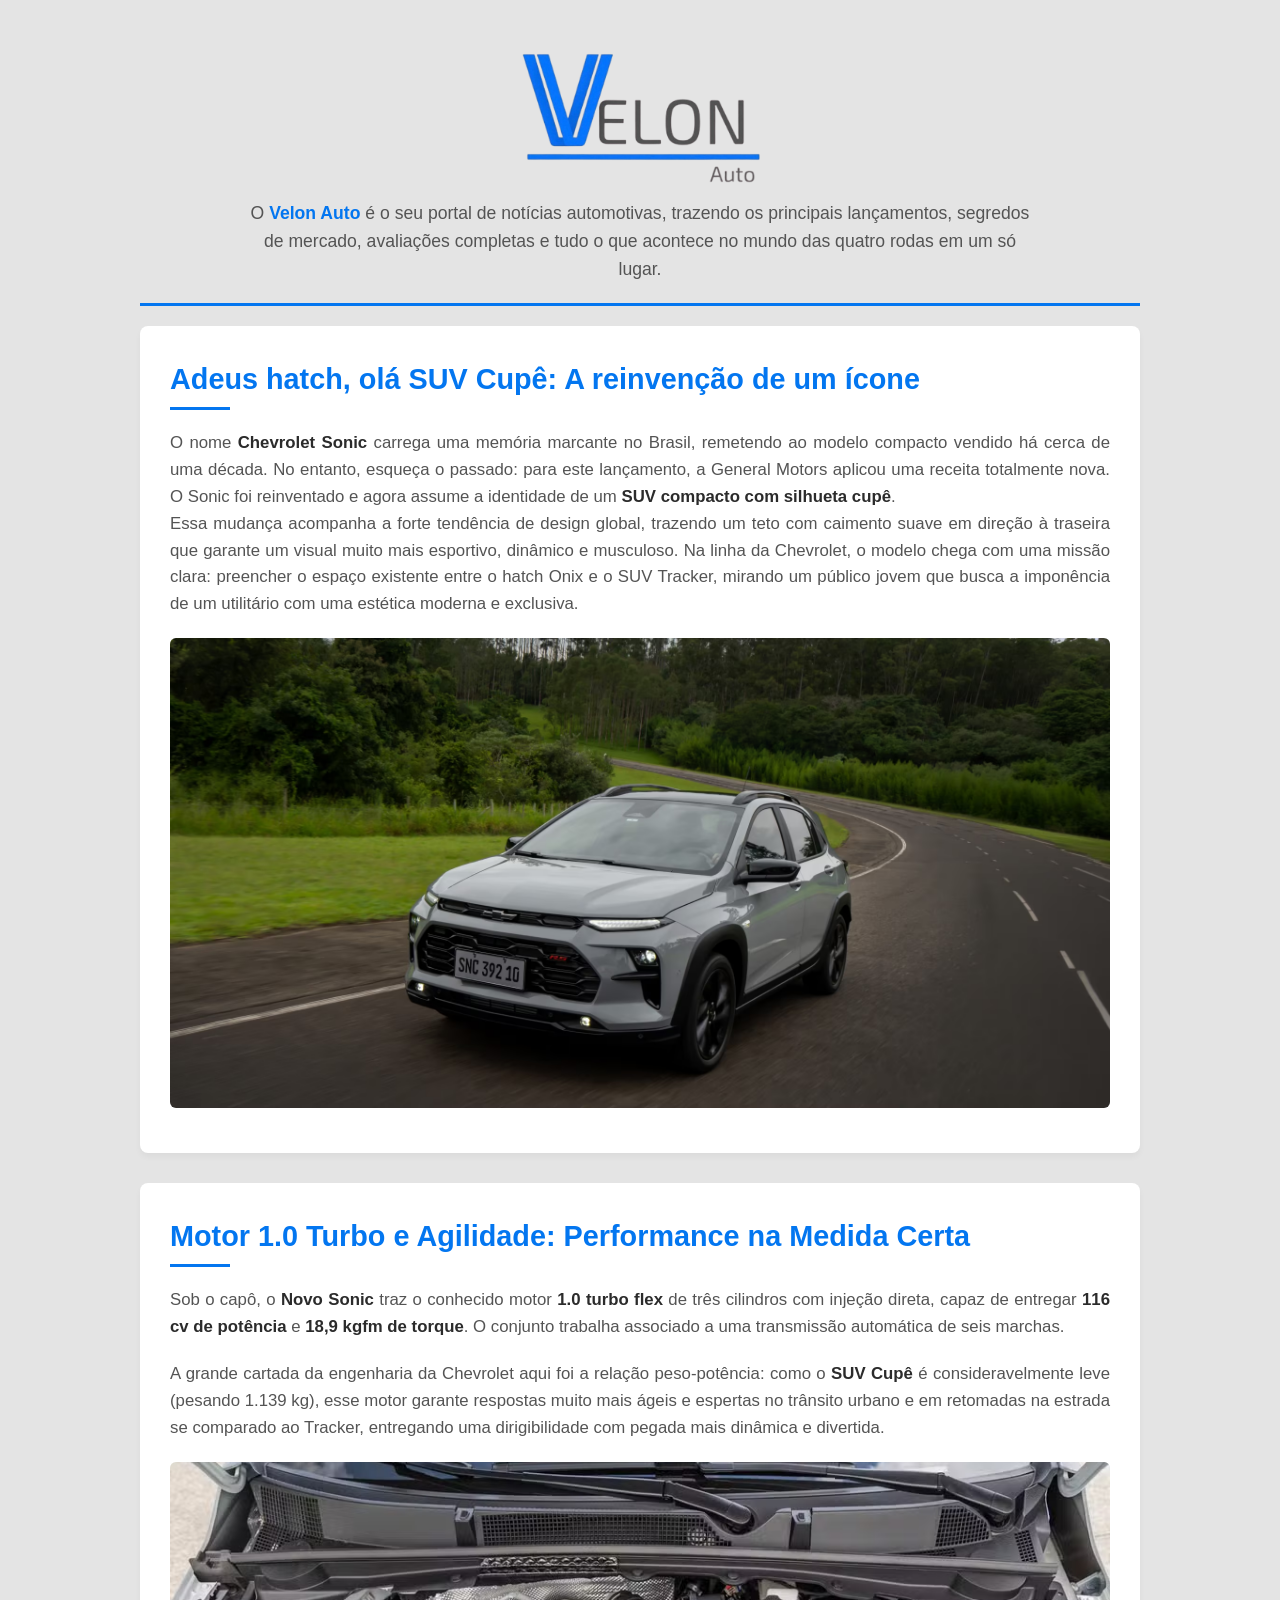
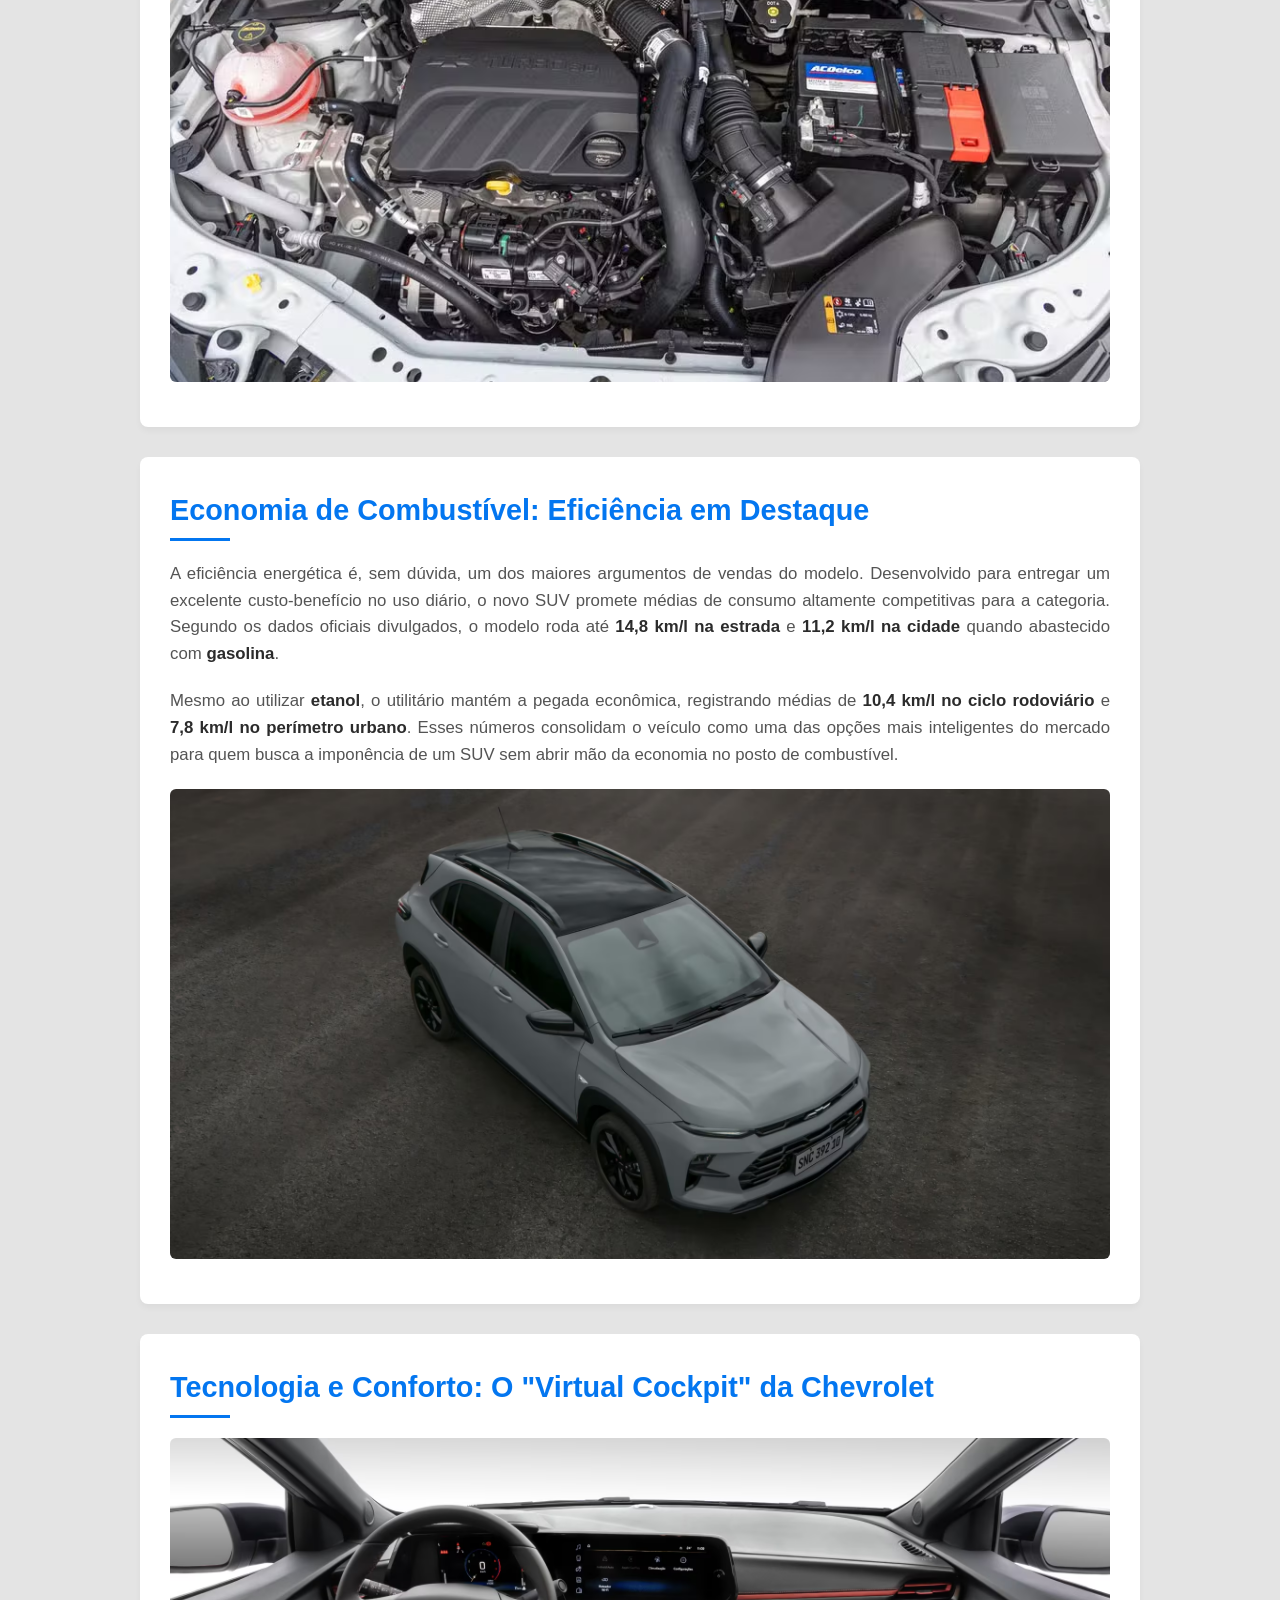
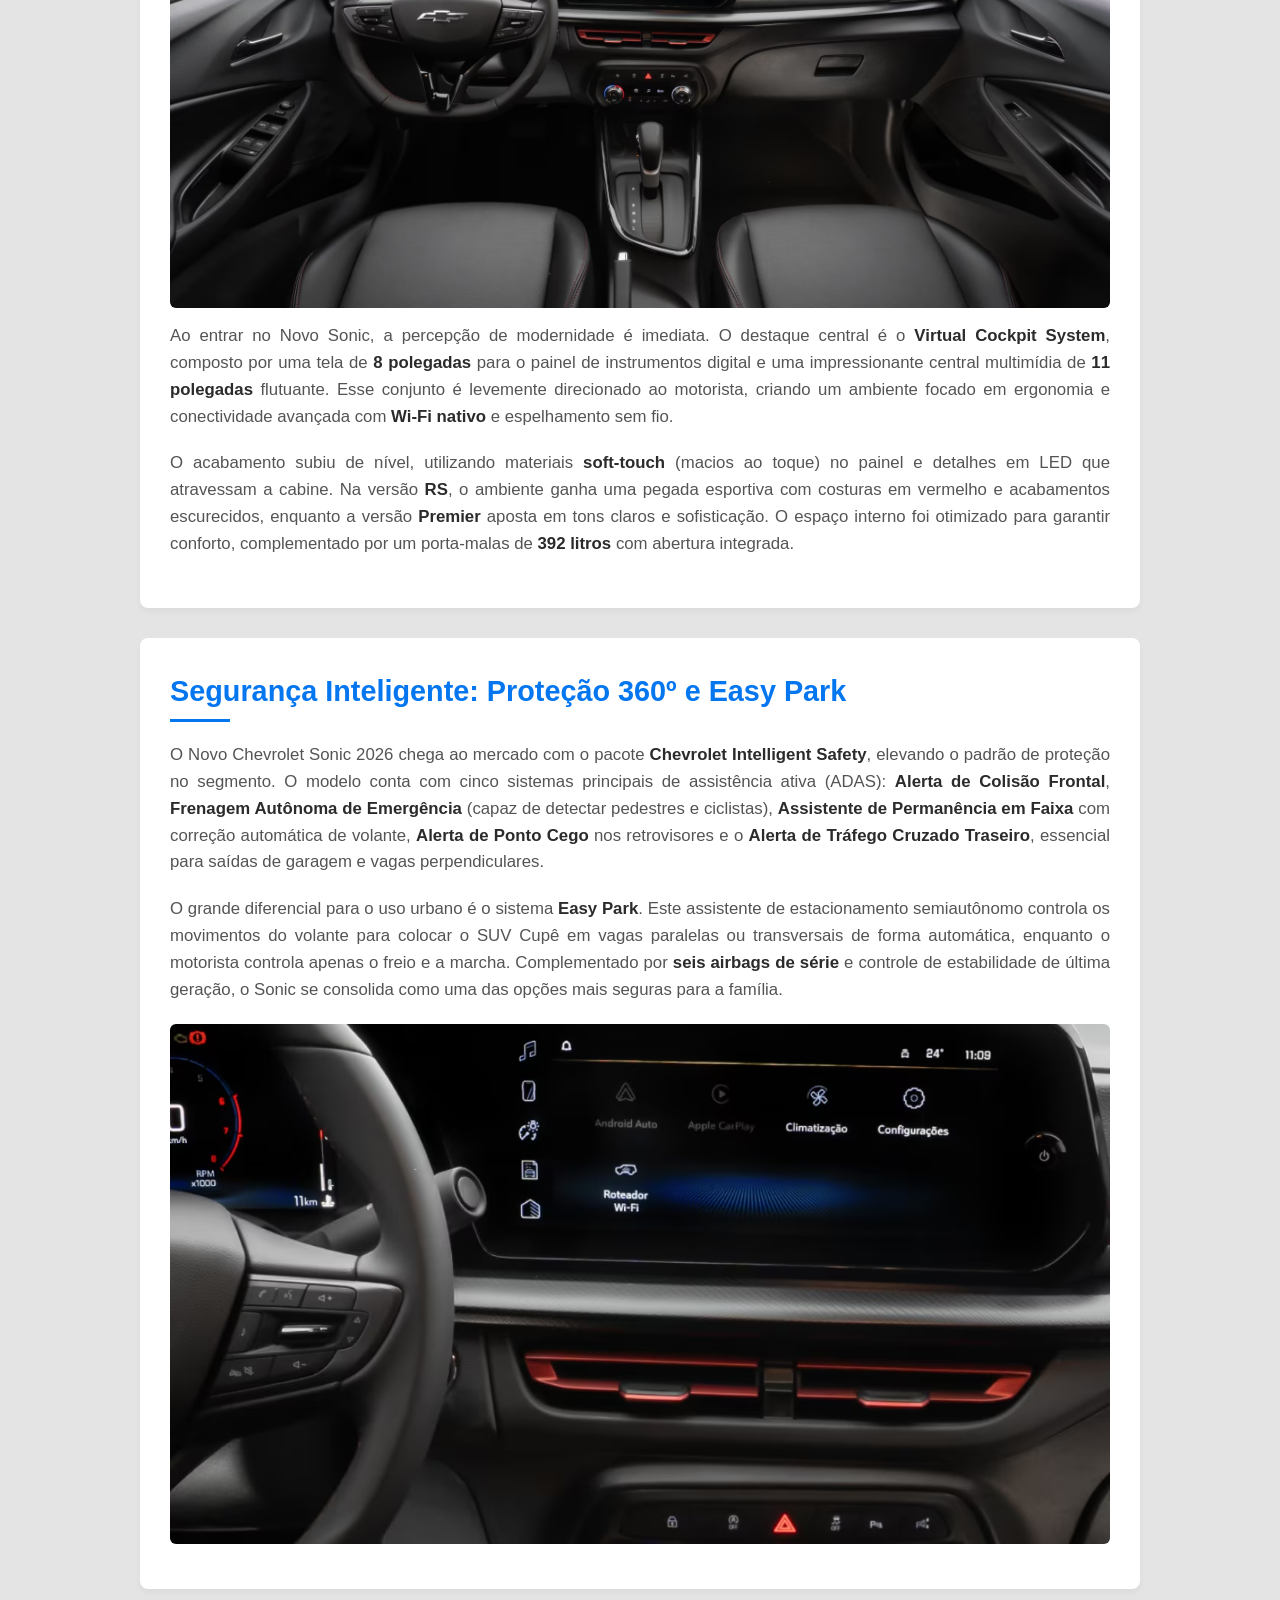
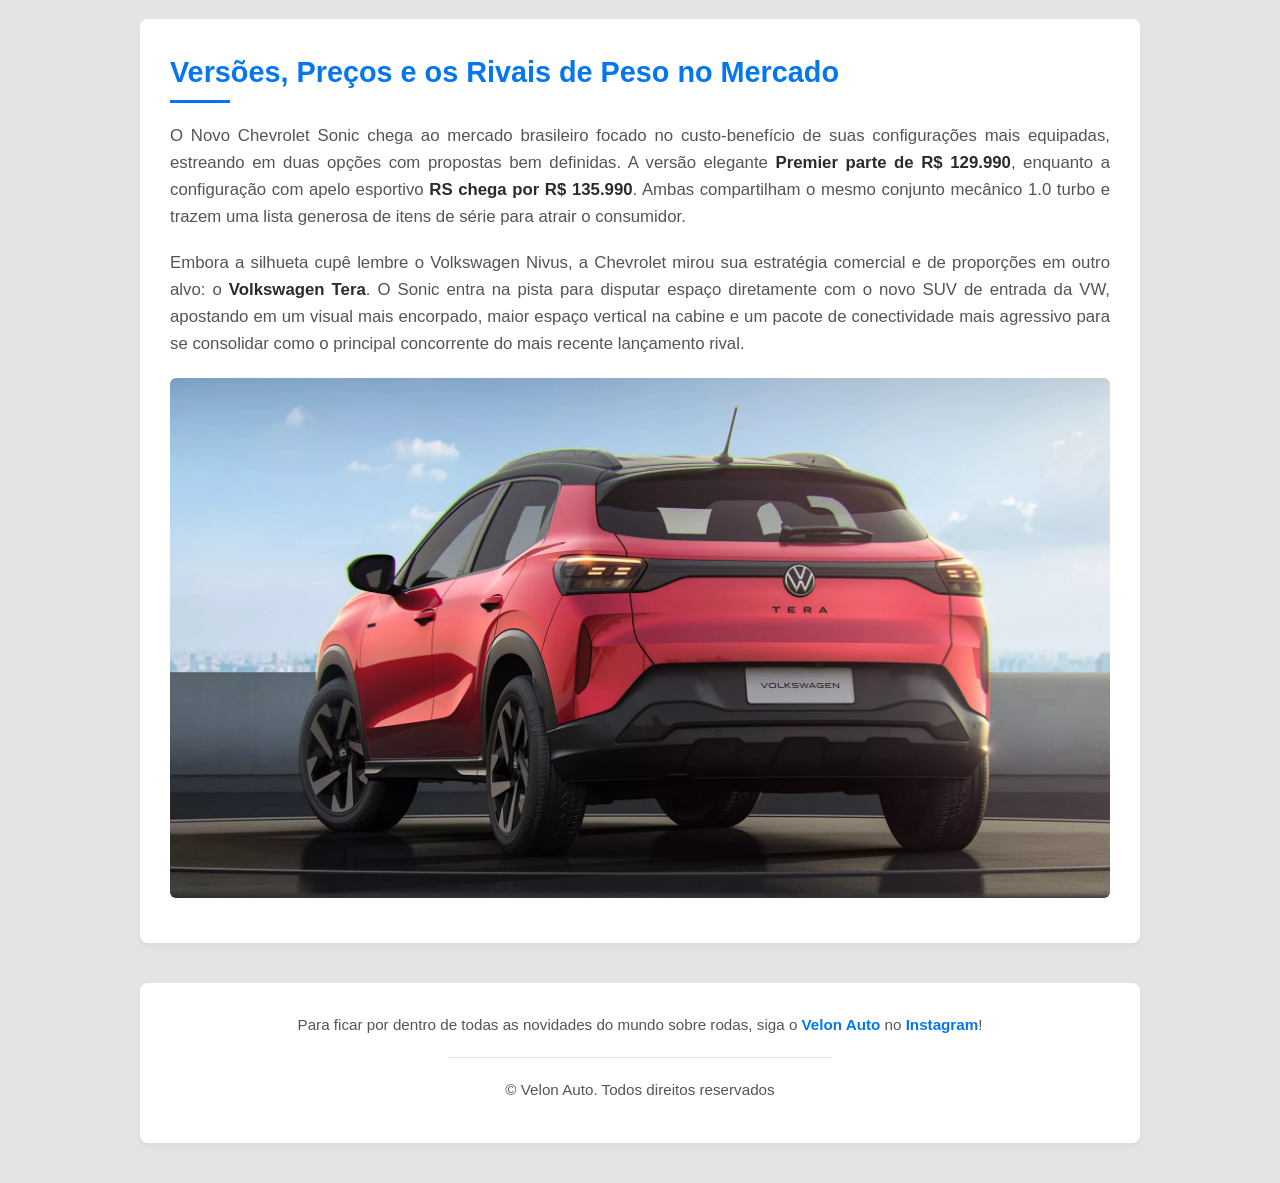
<file: materias/chevrolet-sonic-2026.html>
<!DOCTYPE html>
<html lang="pt-br">
<head>
    <meta charset="UTF-8">
    <meta name="viewport" content="width=device-width, initial-scale=1.0">
    <title>Velon Auto | Chevrolet Sonic</title>
    <link rel="icon" href="/logos/VelonAuto-logo.jpeg" type="image/png">
    <link rel="stylesheet" href="/css/noticia.css">
</head>
<body>
    <header>
        <div class="logo-container">
            <img src="/logos/Velonauto-shortlogo-removebg-preview.png" alt="Velon Auto Logo" class="site-logo">
        </div>
        <p>O <strong>Velon Auto</strong> é o seu portal de notícias automotivas, trazendo os principais lançamentos, segredos de mercado, avaliações completas e tudo o que acontece no mundo das quatro rodas em um só lugar.</p>
    </header>
   
    <main>
        <section class="noticia-destaque">
            <h2>Adeus hatch, olá SUV Cupê: A reinvenção de um ícone</h2>
            <p>O nome <strong>Chevrolet Sonic</strong> carrega uma memória marcante no Brasil, remetendo ao modelo compacto vendido há cerca de uma década. No entanto, esqueça o passado: para este lançamento, a General Motors aplicou uma receita totalmente nova. O Sonic foi reinventado e agora assume a identidade de um <strong>SUV compacto com silhueta cupê</strong>. <br>Essa mudança acompanha a forte tendência de design global, trazendo um teto com caimento suave em direção à traseira que garante um visual muito mais esportivo, dinâmico e musculoso. Na linha da Chevrolet, o modelo chega com uma missão clara: preencher o espaço existente entre o hatch Onix e o SUV Tracker, mirando um público jovem que busca a imponência de um utilitário com uma estética moderna e exclusiva.</p>
            <img src="/imagem/sonic202601.avif">
        </section>

        <section class="powertrain-tech">
            <h2>Motor 1.0 Turbo e Agilidade: Performance na Medida Certa</h2>
            <p>Sob o capô, o <strong>Novo Sonic</strong> traz o conhecido motor <strong>1.0 turbo flex</strong> de três cilindros com injeção direta, capaz de entregar <strong>116 cv de potência</strong> e <strong>18,9 kgfm de torque</strong>. O conjunto trabalha associado a uma transmissão automática de seis marchas.</p>
            <p>A grande cartada da engenharia da Chevrolet aqui foi a relação peso-potência: como o <strong>SUV Cupê</strong> é consideravelmente leve (pesando 1.139 kg), esse motor garante respostas muito mais ágeis e espertas no trânsito urbano e em retomadas na estrada se comparado ao Tracker, entregando uma dirigibilidade com pegada mais dinâmica e divertida.</p>
            <img src="/imagem/sonic202702.avif" alt="Motor 1.0 Turbo">
        </section>

        <section class="fuel-efficiency">
            <h2>Economia de Combustível: Eficiência em Destaque</h2>
            <p>A eficiência energética é, sem dúvida, um dos maiores argumentos de vendas do modelo. Desenvolvido para entregar um excelente custo-benefício no uso diário, o novo SUV promete médias de consumo altamente competitivas para a categoria. Segundo os dados oficiais divulgados, o modelo roda até <strong>14,8 km/l na estrada</strong> e <strong>11,2 km/l na cidade</strong> quando abastecido com <strong>gasolina</strong>.</p>
            <p>Mesmo ao utilizar <strong>etanol</strong>, o utilitário mantém a pegada econômica, registrando médias de <strong>10,4 km/l no ciclo rodoviário</strong> e <strong>7,8 km/l no perímetro urbano</strong>. Esses números consolidam o veículo como uma das opções mais inteligentes do mercado para quem busca a imponência de um SUV sem abrir mão da economia no posto de combustível.</p>
            <img src="/imagem/sonic202703.avif" alt="Sonic em pista de testes">
        </section>

        <section class="interior-design">
            <h2>Tecnologia e Conforto: O "Virtual Cockpit" da Chevrolet</h2>
            <img src="/imagem/sonic202704.avif" alt="Design interno" class="img-design">
            <p>Ao entrar no Novo Sonic, a percepção de modernidade é imediata. O destaque central é o <strong>Virtual Cockpit System</strong>, composto por uma tela de <strong>8 polegadas</strong> para o painel de instrumentos digital e uma impressionante central multimídia de <strong>11 polegadas</strong> flutuante. Esse conjunto é levemente direcionado ao motorista, criando um ambiente focado em ergonomia e conectividade avançada com <strong>Wi-Fi nativo</strong> e espelhamento sem fio.</p>
            <p>O acabamento subiu de nível, utilizando materiais <strong>soft-touch</strong> (macios ao toque) no painel e detalhes em LED que atravessam a cabine. Na versão <strong>RS</strong>, o ambiente ganha uma pegada esportiva com costuras em vermelho e acabamentos escurecidos, enquanto a versão <strong>Premier</strong> aposta em tons claros e sofisticação. O espaço interno foi otimizado para garantir conforto, complementado por um porta-malas de <strong>392 litros</strong> com abertura integrada.</p>
        </section>

        <section class="advanced-safety-suite">
            <h2>Segurança Inteligente: Proteção 360º e Easy Park</h2>
            <p>O Novo Chevrolet Sonic 2026 chega ao mercado com o pacote <strong>Chevrolet Intelligent Safety</strong>, elevando o padrão de proteção no segmento. O modelo conta com cinco sistemas principais de assistência ativa (ADAS): <strong>Alerta de Colisão Frontal</strong>, <strong>Frenagem Autônoma de Emergência</strong> (capaz de detectar pedestres e ciclistas), <strong>Assistente de Permanência em Faixa</strong> com correção automática de volante, <strong>Alerta de Ponto Cego</strong> nos retrovisores e o <strong>Alerta de Tráfego Cruzado Traseiro</strong>, essencial para saídas de garagem e vagas perpendiculares.</p>
            <p>O grande diferencial para o uso urbano é o sistema <strong>Easy Park</strong>. Este assistente de estacionamento semiautônomo controla os movimentos do volante para colocar o SUV Cupê em vagas paralelas ou transversais de forma automática, enquanto o motorista controla apenas o freio e a marcha. Complementado por <strong>seis airbags de série</strong> e controle de estabilidade de última geração, o Sonic se consolida como uma das opções mais seguras para a família.</p>
            <img src="/imagem/sonic202705.avif" class="img-dashboard">
        </section>

        <section class="safety-systems">
            <h2>Versões, Preços e os Rivais de Peso no Mercado</h2>
            <p>O Novo Chevrolet Sonic chega ao mercado brasileiro focado no custo-benefício de suas configurações mais equipadas, estreando em duas opções com propostas bem definidas. A versão elegante <strong>Premier parte de R$ 129.990</strong>, enquanto a configuração com apelo esportivo <strong>RS chega por R$ 135.990</strong>. Ambas compartilham o mesmo conjunto mecânico 1.0 turbo e trazem uma lista generosa de itens de série para atrair o consumidor.</p>
            <p>Embora a silhueta cupê lembre o Volkswagen Nivus, a Chevrolet mirou sua estratégia comercial e de proporções em outro alvo: o <strong>Volkswagen Tera</strong>. O Sonic entra na pista para disputar espaço diretamente com o novo SUV de entrada da VW, apostando em um visual mais encorpado, maior espaço vertical na cabine e um pacote de conectividade mais agressivo para se consolidar como o principal concorrente do mais recente lançamento rival.</p>
            <img src="/imagem/tera202601.webp" class="img-safety">
        </section>

    </main>

    <footer>
        <p>Para ficar por dentro de todas as novidades do mundo sobre rodas, siga o <strong>Velon Auto</strong> no <a href="https://www.instagram.com/velon_auto/" target="_blank">Instagram</a>!</p>
        <hr>
        <p>&copy; Velon Auto. Todos direitos reservados</p>
    </footer>
</body>
</html>
</file>
<file: css/noticia.css>
/*Cores e configuraçao geral*/

:root {
    --bg-color: #e4e4e4;       /* Off-White para o fundo do site */
    --text-color: #545454;     /* Cinza para os textos */
    --brand-blue: #0376f0;     /* Azul oficial da marca para detalhes */
    --white: #ffffff;
}

* {
    margin: 0;
    padding: 0;
    box-sizing: border-box;
}

body {
    font-family: 'Segoe UI', Tahoma, Geneva, Verdana, sans-serif;
    background-color: var(--bg-color);
    color: var(--text-color);
    line-height: 1.6;
    padding: 0 20px;
}

/*Header e logotipo*/
header {
    max-width: 1000px;
    margin: 30px auto 20px auto;
    text-align: center;
    padding: 20px;
    border-bottom: 3px solid var(--brand-blue);
}

/* Container do logo para controle de espaçamento */
.logo-container {
    display: block;
    margin-bottom: 15px;
}

/* Estilização exclusiva para o Logotipo da Velon Auto */
.site-logo {
    max-width: 280px;  /* Tamanho ideal para leitura e proporção */
    width: 100%;
    height: auto;
    display: inline-block;
    vertical-align: middle;
}

header p {
    font-size: 1.1rem;
    max-width: 800px;
    margin: 15px auto 0 auto;
}

/*Conteudo principal-noticias*/
main {
    max-width: 1000px;
    margin: 0 auto;
}

section {
    background-color: var(--white);
    margin-bottom: 30px;
    padding: 30px;
    border-radius: 8px;
    box-shadow: 0 4px 6px rgba(0, 0, 0, 0.04);
}

/* Títulos das seções de notícias */
section h2 {
    color: var(--brand-blue);
    font-size: 1.8rem;
    margin-bottom: 20px;
    position: relative;
    padding-bottom: 8px;
}

/* Detalhe: linha azul decorativa abaixo dos títulos */
section h2::after {
    content: '';
    position: absolute;
    bottom: 0;
    left: 0;
    width: 60px;
    height: 3px;
    background-color: var(--brand-blue);
}

section p {
    margin-bottom: 20px;
    font-size: 1.05rem;
    text-align: justify;
}

/* Destaca termos em negrito */
strong {
    color: #2b2b2b; /* Um cinza um pouco mais escuro para destaque ideal */
}

/* Cor azul nos nomes fortes institucionais */
header strong, footer strong {
    color: var(--brand-blue);
}

/* Estilo geral das imagens das notícias */
main img {
    width: 100%;
    height: auto;
    max-height: 520px;
    object-fit: cover;
    border-radius: 6px;
    margin: 15px 0;
    display: block;
}

/* RODAPÉ (Footer)*/
footer {
    max-width: 1000px;
    margin: 40px auto;
    text-align: center;
    padding: 30px 20px;
    background-color: var(--white);
    border-radius: 8px;
    box-shadow: 0 4px 6px rgba(0, 0, 0, 0.04);
}

footer p {
    margin-bottom: 10px;
    font-size: 0.95rem;
}

footer hr {
    border: 0;
    height: 1px;
    background-color: var(--bg-color);
    margin: 20px auto;
    width: 40%;
}

/* Links em azul */
a {
    color: var(--brand-blue);
    text-decoration: none;
    font-weight: bold;
    transition: color 0.2s ease-in-out;
}

a:hover {
    color: #024b99; /* Tom ligeiramente mais escuro no hover */
    text-decoration: underline;
}

/* Abreviações */
abbr {
    border-bottom: 1px dotted var(--brand-blue);
    cursor: help;
}

/* RESPONSIVIDADE (Telas de Celular)*/
@media (max-width: 768px) {
    .site-logo {
        max-width: 220px; /* Reduz ligeiramente o logo em telas pequenas */
    }

    section {
        padding: 20px;
    }

    section h2 {
        font-size: 1.5rem;
    }
    
    body {
        padding: 0 10px;
    }
}
</file>
